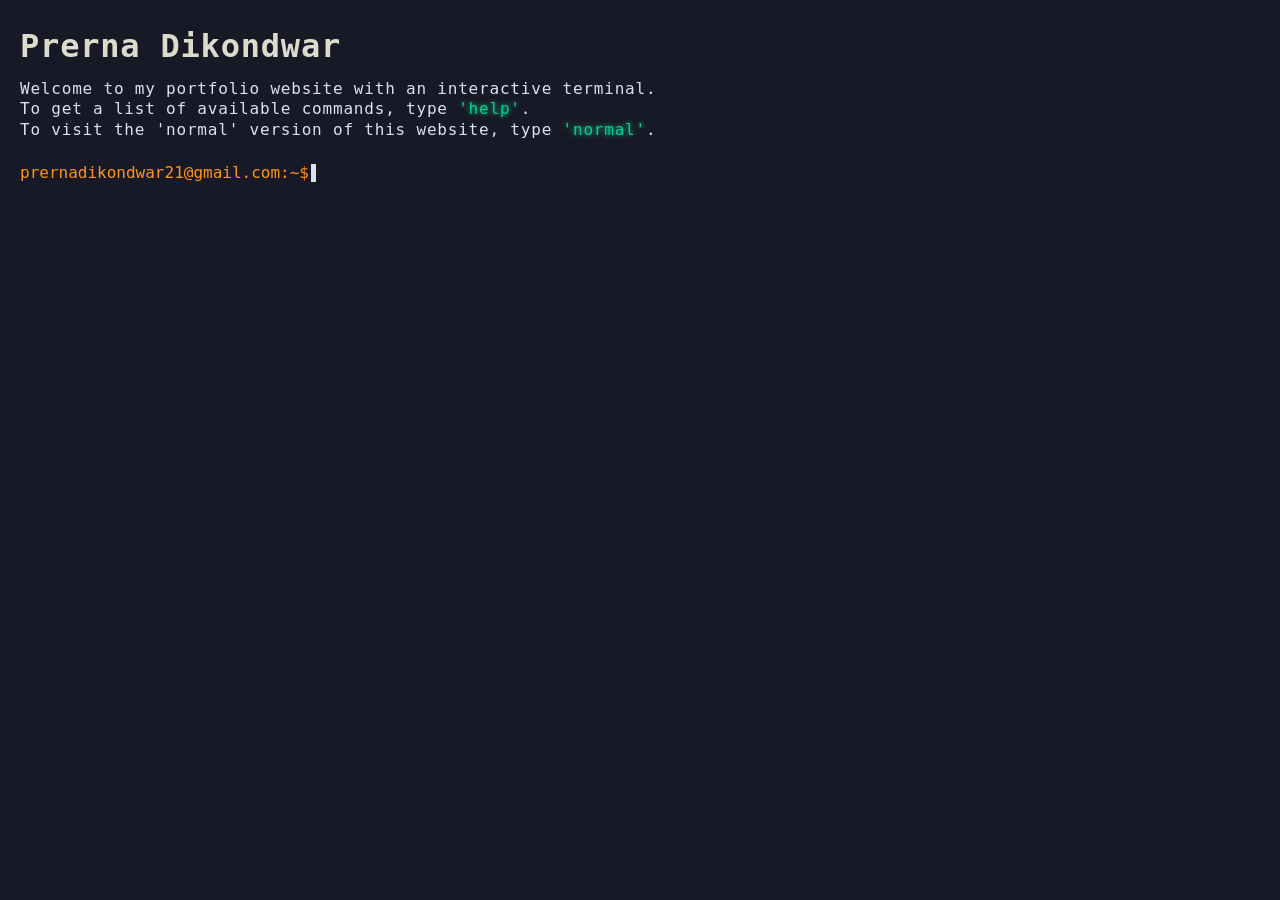
<file: index.html>
<!DOCTYPE html>
<html lang="en">
  <head>
    <meta charset="UTF-8" />
    <meta name="viewport" content="width=device-width, initial-scale=1.0" />
    <link rel="stylesheet" media="screen" href="style/terminal.css" />
    <link rel="icon" type="image/png" href="assets/favicon.png" />

  <title>Prefolio</title>
  </head>
  <body>
    <div class="wrapper">
      <div id="terminal">
        <a id="before"></a>
      </div>

      <div id="command" onclick="document.getElementById('texter').focus();">
        <textarea
          name=""
          id="texter"
          type="text"
          onkeyup="typeIt(this, event)"
          onkeydown="typeIt(this, event);
    moveIt(this.value.length, event)"
          onkeypress="typeIt(this, event);"
          autofocus=""
        ></textarea>

        <div id="liner">
          <span id="typer"></span>
          <b class="cursor" id="cursor"></b>
        </div>
      </div>
    </div>

    <script src="scripts/caret.js"></script>
    <script src="scripts/commands.js"></script>
    <script src="scripts/main.js" type="module"></script>
  </body>
</html>
</file>
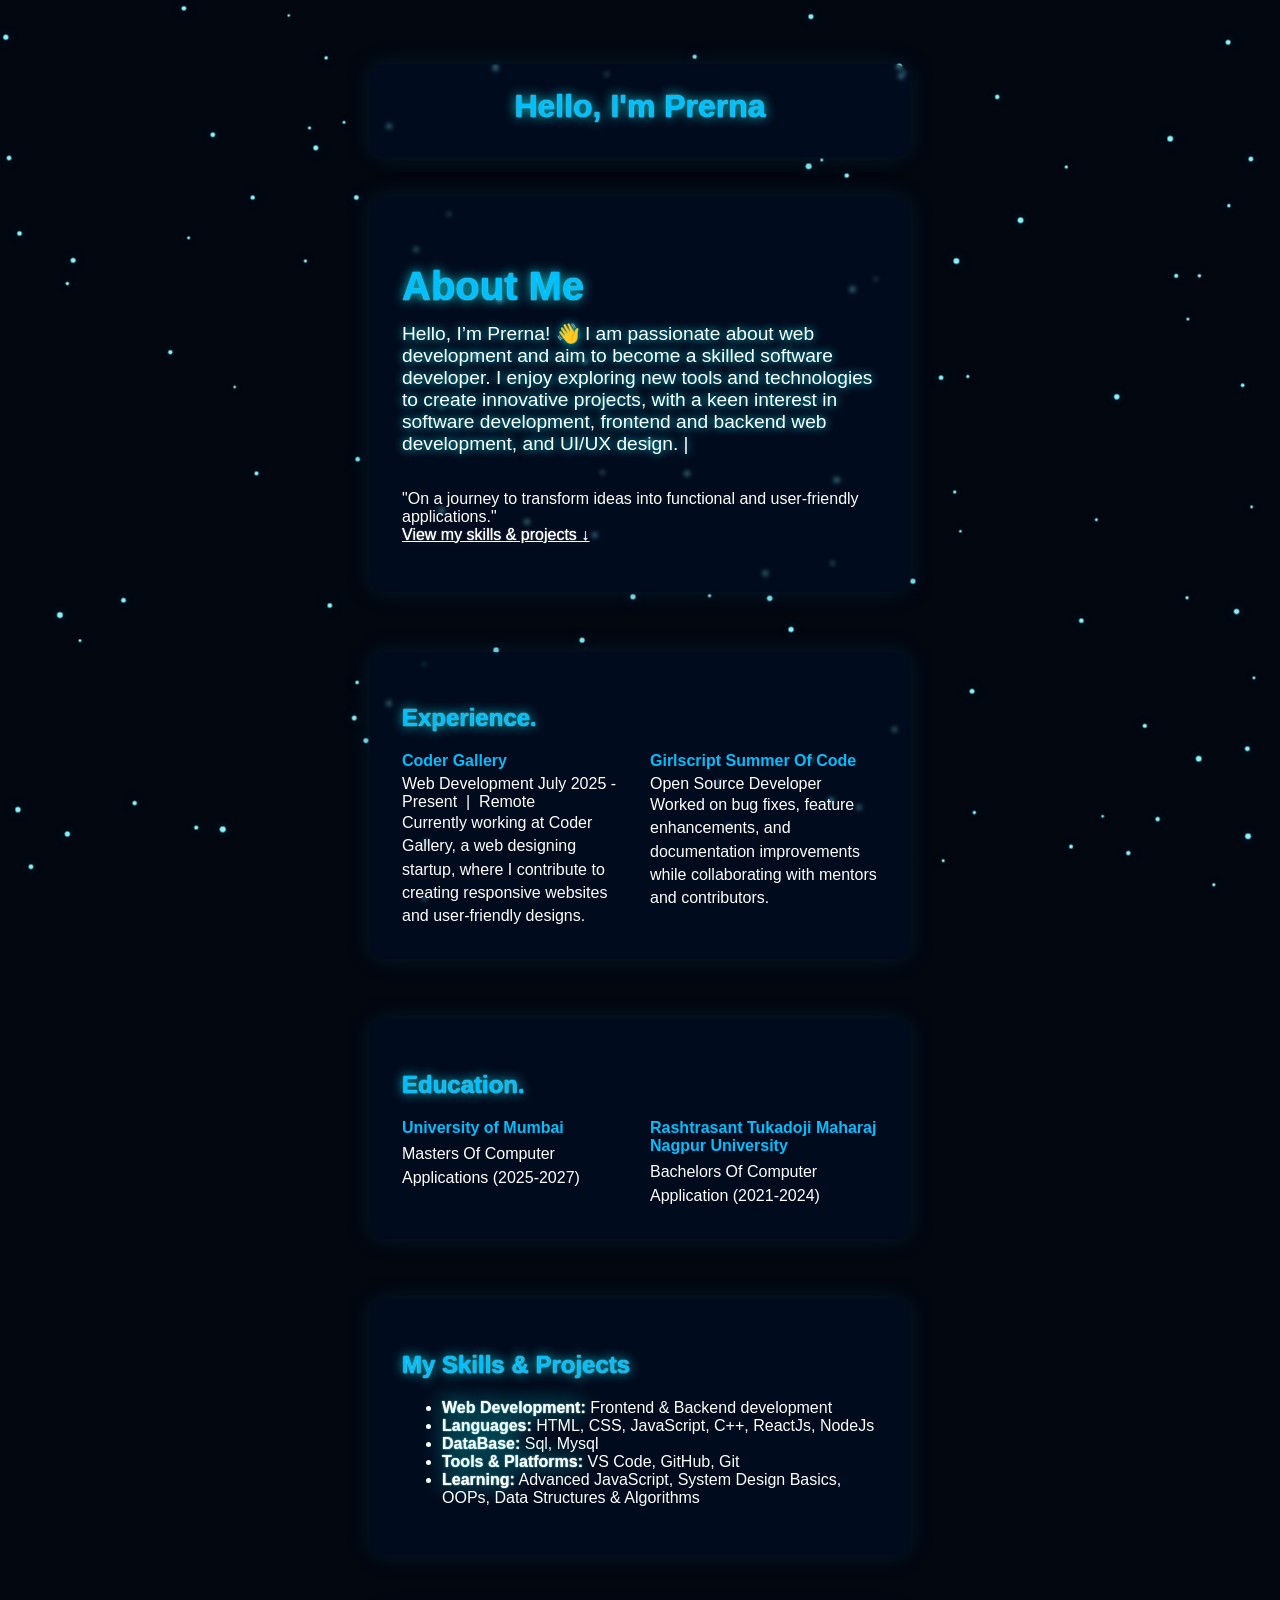
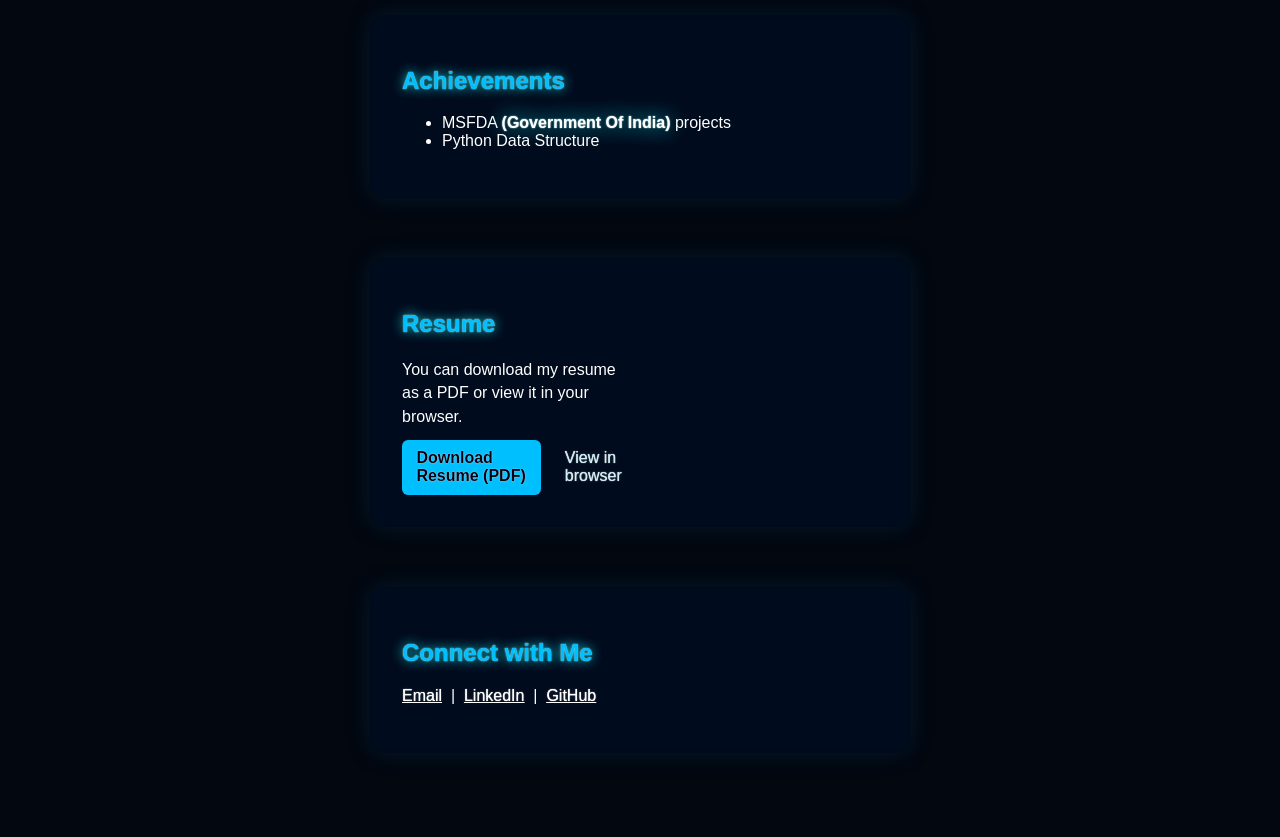
<file: normal/index.html>
<!DOCTYPE html>
<html lang="en">
<head>
  <meta charset="UTF-8" />
  <meta name="viewport" content="width=device-width, initial-scale=1.0"/>
  <title>My Stunning Portfolio</title>
  <link rel="stylesheet" href="style.css">
</head>
<body>
  <canvas id="starsCanvas" class="stars-bg" aria-hidden="true"></canvas>
  <div class="main-content">
    <!-- Intro section (new) -->
    <section id="intro" style="margin-bottom:40px; padding:24px; text-align:center;">
      <h1 style="font-size:2rem; margin:0 0 8px 0; color:#00bfff;">Hello, I'm Prerna</h1>
      <p style="margin:0; color:#cfeff6; max-width:720px; margin-left:auto; margin-right:auto;">
    
      </p>
    </section>
        <a href="#skills"></a>
  <section id="about">
      <h1 class="hero-title">About Me</h1>
      <div class="hero-subtitle">
        Hello, I’m Prerna! 👋 I am passionate about web development and aim to become a skilled software developer. I enjoy exploring new tools and technologies to create innovative projects, with a keen interest in software development, frontend and backend web development, and UI/UX design. | <span class="highlight"></span>
      </div>
      <p>
        "On a journey to transform ideas into functional and user-friendly applications."<span class="highlight"></span><br>
        <a href="#skills">View my skills & projects ↓</a>
      </p>
    </section>

    <!-- Experience (new) -->
    <section id="Experience" class="section">
      <div class="title-container">
        <h2>Experience.</h2>
      </div>
      <div class="container">
        <div class="cell cell-2-1">
          <div class="company-logo">
            <span class="name">Coder Gallery</span>
          </div>
          <div class="company-description">
            <span class="position">Web Development</span>
            <span class="date"> July 2025 - Present &nbsp;|&nbsp; Remote</span>
            <p class="description">Currently working at Coder Gallery, a web designing startup, where I contribute to creating responsive websites and user-friendly designs.

             </p>
          </div>
        </div>

        <div class="cell cell-2-2">
          <div class="company-logo">
            <span class="name">Girlscript Summer Of Code</span>
          </div>
          <div class="company-description">
            <span class="position">Open Source Developer</span>
            <span class="date"> &nbsp;&nbsp; </span>
            <p class="description">Worked on bug fixes, feature enhancements, and documentation improvements while collaborating with mentors

   and contributors.</p>
          </div>
        </div>
      </div>
    </section>

    <!-- Education (new) -->
    <section id="Education" class="section">
      <div class="title-container">
        <h2>Education.</h2>
      </div>
      <div class="container">
        <div class="cell cell-2-1">
          <span class="name">University of Mumbai</span>
          <p class="description">Masters Of Computer Applications (2025-2027)</p>
        </div>
        <div class="cell cell-2-2">
          <span class="name">Rashtrasant Tukadoji Maharaj Nagpur University</span>
          <p class="description">Bachelors Of Computer Application (2021-2024)</p>
        </div>
      </div>
    </section>
    <section id="skills">
      <h2>My Skills & Projects</h2>
      <ul>
        <li><span class="highlight">Web Development:</span> Frontend & Backend development</li>
        <li><span class="highlight">Languages:</span> HTML, CSS, JavaScript, C++, ReactJs, NodeJs</li>
        <li><span class="highlight">DataBase:</span> Sql, Mysql</li>
        <li><span class="highlight">Tools & Platforms:</span> VS Code, GitHub, Git</li>
        <li><span class="highlight">Learning:</span> Advanced JavaScript, System Design Basics, OOPs, Data Structures & Algorithms</li>
      </ul>
    </section>
    <section id="achievements">
      <h2>Achievements</h2>
      <ul>
        <li>MSFDA <span class="highlight">(Government Of India)</span> projects</li>
        <li>Python Data Structure</li>
       
      </ul>
    </section>
    
    <!-- Resume (moved back) -->
    <section id="Resume" class="section">
      <div class="title-container">
        <h2>Resume</h2>
      </div>
      <div class="container">
        <div class="cell cell-2-1">
            <p class="description">You can download my resume as a PDF or view it in your browser.</p>
            <div class="resume-actions">
              <a href="../assets/Dikondwar-Prerna-Resume.pdf" target="_blank" download class="resume-link">Download Resume (PDF)</a>
              <a href="../assets/Dikondwar-Prerna-Resume.pdf" target="_blank" class="resume-view">View in browser</a>
            </div>
        </div>
      </div>
    </section>

    <section id="connect">
      <h2>Connect with Me</h2>
      <p>
  <a href="mailto:prernadikondwar21@gmail.com">Email</a> &nbsp;|&nbsp;
        <a href="https://www.linkedin.com/in/prerna-dikondwar/" target="_blank">LinkedIn</a> &nbsp;|&nbsp;
        <a href="https://github.com/prerna-dikondwar" target="_blank">GitHub</a>
      </p>
    </section>
  </div>
  <script src="star.js"></script>
</body>
</html>
</file>
<file: style/terminal.css>
/* secondary style */
/* :root {
  --title-color: #519975;
  --dark-color: #211830;
  --glow-commands-color: #73abad;
  --background-color: #211d1b;
  --text-color: #b89076;
} */

/* primary style */
:root {
  --title-color: #ff9413;
  --dark-color: #211830;
  --glow-commands-color: #05ce91;
  --background-color: #181926;
  --text-color: #dae3ec;
}

body {
  margin: 0;
  min-height: 99%;
  width: 100%;
  min-width: 550px;
  background: var(--background-color);
  font-family: "sans-serif", monospace;
  overflow-x: hidden;
}

.wrapper {
  padding: 15px 20px;
}

::selection {
  color: var(--dark-color);
  background-color: var(--title-color);
}

::-moz-selection {
  background-color: var(--title-color);
}

textarea {
  left: -1000px;
  position: absolute;
}

b {
  font-weight: bold;
}

.cursor {
  font-size: 12px;
  margin-left: -7.5px;
  color: var(--text-color);
  background-color: var(--text-color);
  position: relative;
  opacity: 1;
  height: 1.5em;
  width: 5px;
  max-width: 10px;
  transform: translateY(4px);
  overflow: hidden;
  text-indent: -5px;
  display: inline-block;
  animation: blinker 1s linear infinite;
}

#command,
#folder {
  cursor: text;
  height: 50px;
  color: var(--glow-commands-color);
}

#liner {
  line-height: 1.3em;
  margin-top: -2px;
  animation: show 0.5s ease forwards;
  animation-delay: 1.2s;
  opacity: 0;
  color: var(--text-color);
}

#liner::before {
  color: var(--title-color);
  content: "prernadikondwar21@gmail.com:~$";
}

p {
  display: block;
  line-height: 1.3em;
  margin: 0;
  overflow: hidden;
  white-space: nowrap;
  letter-spacing: 0.05em;
  animation: typing 0.5s steps(30, end);
}

.no-animation {
  animation: typing 0 steps(30, end);
  color: var(--text-color);
}

.margin {
  margin-left: 20px;
}

.index {
  color: #dcdccc;
}

.color2,
.error {
  color: var(--text-color);
}

.white {
  color: #fff;
}

a {
  text-decoration: none;
  color: var(--glow-commands-color);
  transition: all 0.15s ease-in-out;
}

a:hover {
  text-shadow: 0 0 5px var(--glow-commands-color);
}

a:focus {
  outline: 0;
}

.white-glow {
  color: var(--text-color);
  text-shadow: 0 0 5px var(--text-color);
}

.green-glow {
  color: var(--glow-commands-color);
  text-shadow: 0 0 5px var(--glow-commands-color);
}

.command,
.folder {
  color: var(--glow-commands-color);
  text-shadow: 0 0 5px var(--glow-commands-color);
}

::-webkit-scrollbar {
  width: 9px;
}

::-webkit-scrollbar-thumb {
  background-color: var(--text-color);
  border-radius: 10px;
}

::-webkit-scrollbar-track {
  background: transparent;
}

@keyframes typing {
  from {
    width: 0;
  }
  to {
    width: 100%;
  }
}

@keyframes show {
  from {
    opacity: 0;
  }
  to {
    opacity: 1;
  }
}

@keyframes blinker {
  50% {
    opacity: 0;
  }
}

@media only screen and (max-width: 550px) {
  body {
    padding: 20px;
    min-width: unset;
  }

  #command,
  #folder {
    height: 100px;
  }

  #liner::before {
  content: "prernadikondwar21@gmail.com:~$";
  }

  .cursor {
    width: 5px;
    max-width: 5px;
  }

  p {
    font-size: 14px;
  }
}
</file>
<file: normal/style.css>
body {
  margin: 0;
  min-height: 100vh;
  font-family: 'Segoe UI', 'Montserrat', Arial, sans-serif;
  background: #020710; /* Deep Space Black */
  color: #ffffff;      /* Body text white for normal site */
  position: relative;
  overflow-x: hidden;
}

.stars-bg {
  position: fixed;
  top: 0; left: 0;
  width: 100vw;
  height: 100vh;
  z-index: 0;
  pointer-events: none;
  background: #020710;
}

h1, h2, h3, h4, h5 {
  color: #00bfff;
  text-shadow: 0 0 12px #17e6ef, 0 0 1.5px #fff;
}

a, button {
  color: #ffffff;
  text-shadow: 0 0 6px rgba(255,255,255,0.12), 0 0 1px #fff;
  transition: color 0.2s;
}

a:hover, button:hover {
  color: #e6f7ff;
  text-shadow: 0 0 12px #7DF9FF, 0 0 4px #fff;
}

.main-content {
  position: relative;
  z-index: 1;
  padding: 64px 24px 24px 24px;
  max-width: 540px;
  margin: 0 auto;
}

section {
  margin-bottom: 60px;
  background: rgba(0,15,40,0.55);
  border-radius: 16px;
  box-shadow: 0 0 22px #08314b77;
  padding: 32px;
  backdrop-filter: blur(2px);
}

.hero-title {
  font-size: 2.5rem;
  margin-bottom: 0.3em;
  line-height: 1.2;
}

.hero-subtitle {
  font-size: 1.2rem;
  margin-bottom: 1.8em;
  color: #ffffff;
  text-shadow: 0 0 8px #00e1ef;
}

/* Resume section styles */
#resume .title-container h2 {
  color: #00bfff; /* match other h2 headings */
}

.resume-link {
  background: #00bfff;
  color: #001;
  padding: 0.6rem 0.9rem;
  border-radius: 6px;
  text-decoration: none;
  font-weight: 600;
}

.description {
  color: #ffffff;
}

/* Keep resume actions in a row */
.resume-actions {
  display: flex;
  gap: 24px;
  align-items: center;
  margin-top: 12px;
}

.resume-view {
  color: #cfeff6;
  text-decoration: none;
  align-self: center;
}

@media (max-width: 520px) {
  .resume-actions {
    flex-direction: column;
    align-items: stretch;
  }
  .resume-view {
    margin-left: 0;
  }
}

.highlight {
  color: #ffffff;
  text-shadow: 0 0 22px #00f6ff, 0 0 1.5px #fff;
  font-weight: bold;
}

@media (max-width: 600px) {
  .main-content {
    max-width: 95vw;
    padding: 16px 0;
  }
  section {
    padding: 12vw 4vw;
  }
  .hero-title {
    font-size: 2rem;
  }
}

/* Layout helper: two-column containers for sections like Experience/Education */
.container {
  display: grid;
  grid-template-columns: 1fr 1fr;
  gap: 20px;
  align-items: start;
}

.cell {
  /* ensure consistent spacing inside cells */
  min-height: 0;
}

.cell .name {
  display: block;
  font-weight: 700;
  color: #00bfff; /* keep name/headings neon */
  margin-bottom: 0.35rem;
}

.cell .description {
  color: #ffffff;
  margin: 0;
  line-height: 1.45;
}

@media (max-width: 700px) {
  .container {
    grid-template-columns: 1fr;
  }
}
</file>
